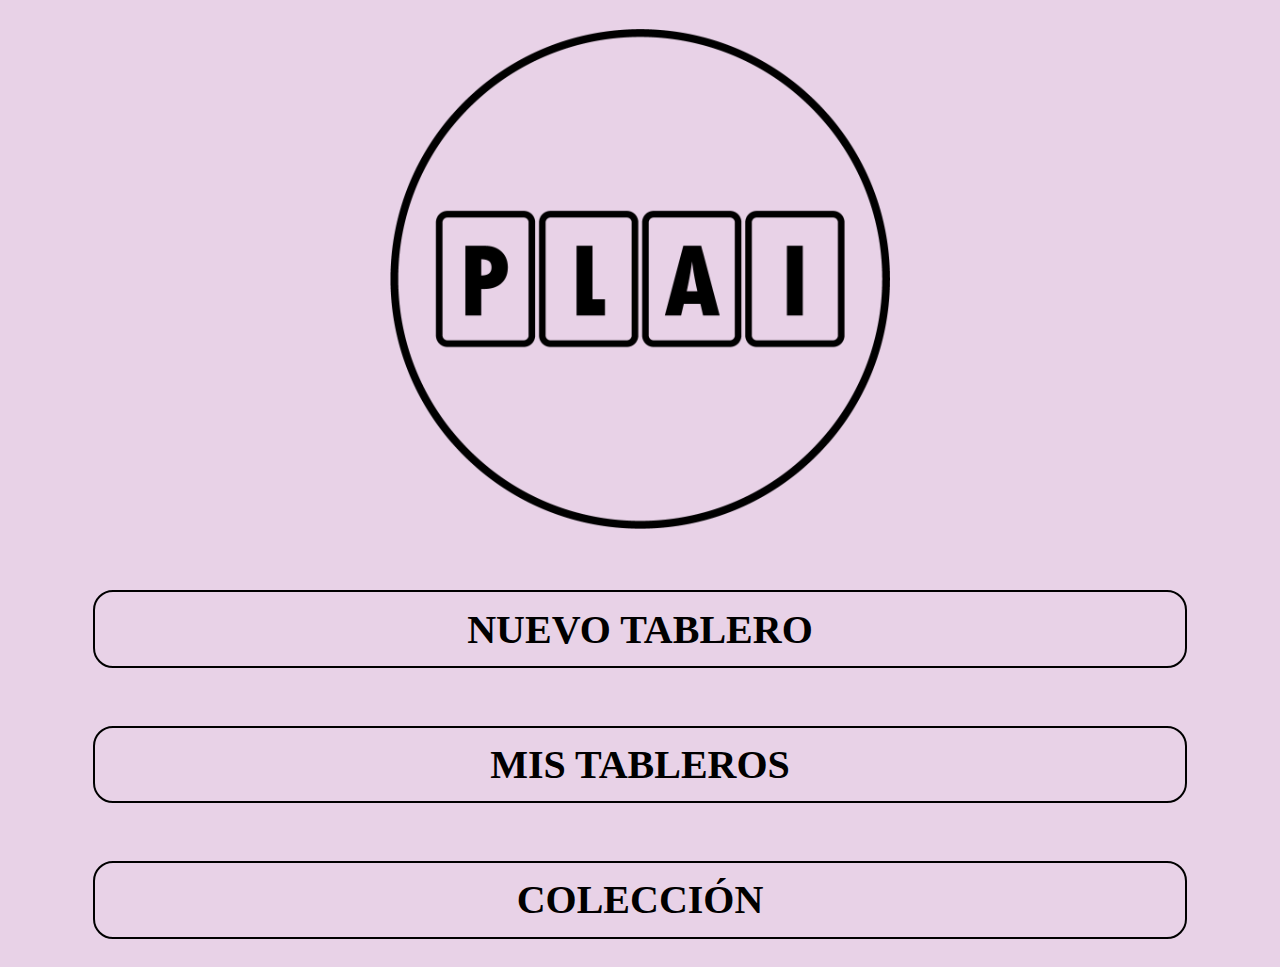
<file: index.html>
<!DOCTYPE html>

<html lang="en" dir="ltr">


  <head>
    <meta charset="utf-8">
    <meta name="viewport" content="width=device-width, initial-scale=1.0">
    <meta http-equiv="X-UA-Compatible" content="ie=edge">
    <link rel="stylesheet" href="CSS/main.css">
    <link rel="stylesheet" href="CSS/text.css">
    <link rel="stylesheet" href="CSS/cards.css">
    <script type="text/javascript" src="JS/main.js"></script>
    <link rel="icon" type="image/png" href="img/info.png" sizes="64x64">


    <title>PLAI</title>
  </head>


  <body>
    <div class="main_menu">
      <div class="main_menu_content">
          <div class="PLAI_logo">
            <img src="img/PLAI_logo.png" alt="">
          </div>

          <button type="button" name="btwide" onclick="location.href='canvas.html'"><h1>NUEVO TABLERO</h1></button>
          <button type="button" name="btwide"><h1>MIS TABLEROS</h1></button>
          <button type="button" name="btwide"><h1>COLECCIÓN</h1></button>
      </div>
    </div>
  </body>


</html>
</file>
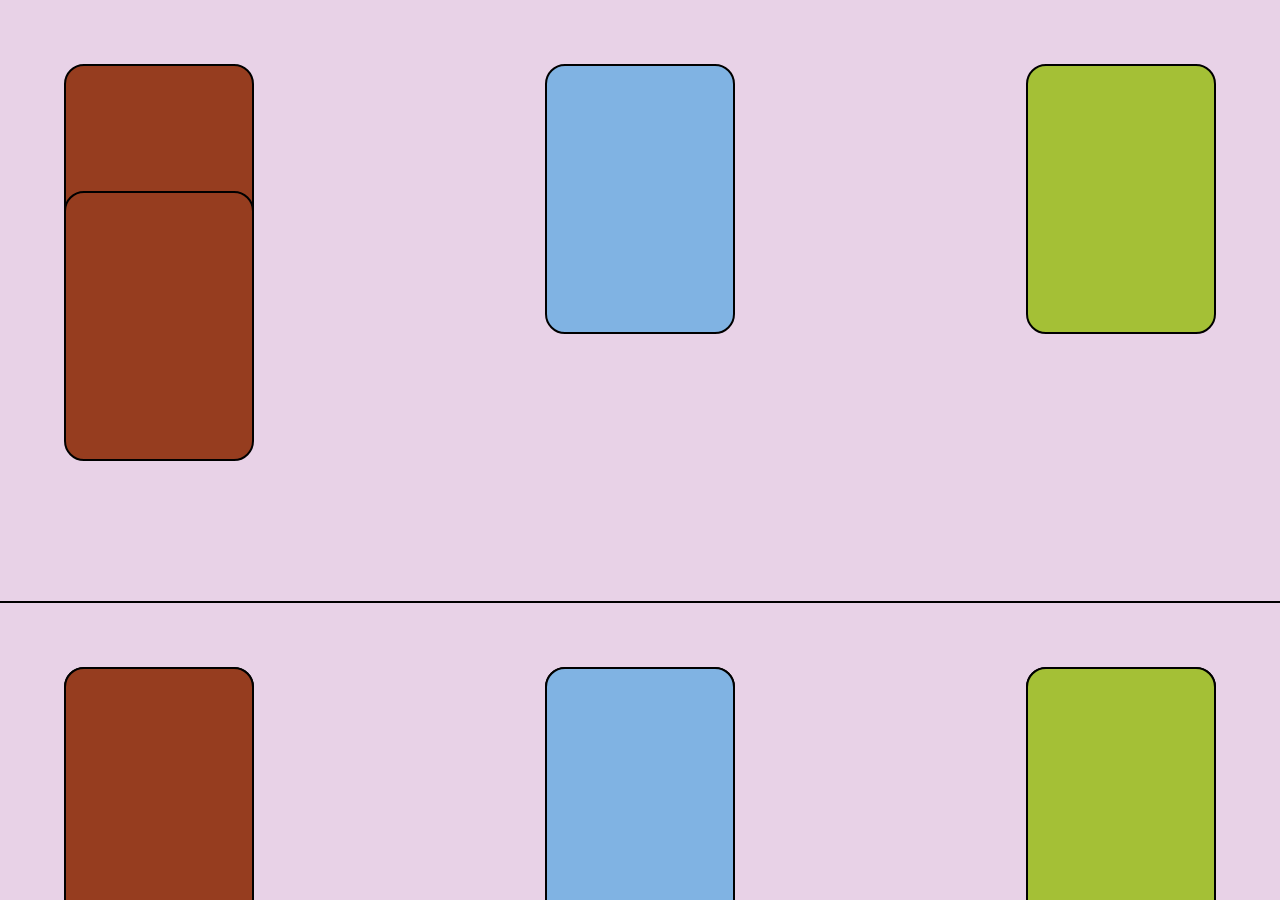
<file: canvas.html>
<!DOCTYPE html>
<html lang="en" dir="ltr">
  <head>
    <meta charset="utf-8">
    <link rel="stylesheet" href="CSS/main.css">
    <link rel="stylesheet" href="CSS/text.css">
    <link rel="stylesheet" href="CSS/cards.css">
    <script type="text/javascript" src="JS/main.js"></script>

    <title>PLAI</title>
  </head>
  <body>
    <div class="canvas">

      <div class="column" id="redCards">
        <div class="card _red"></div>
        <div class="card _red"></div>
      </div>

      <div class="column" id="blueCards">
        <div class="card _blue"></div>
      </div>

      <div class="column" id="greenCards">
        <div class="card _green"></div>
      </div>

    </div>


    <div class="selector">
      <div class="decks">

        <div class="column" id="redDecks">
          <div class="newCard_red" onclick="newCard('red')">
            <div class="deck _red"></div>
            <div class="card _red"></div>
          </div>
        </div>

        <div class="column" id="blueDecks">
          <div class="newCard_blue" onclick="newCard('blue')">
            <div class="deck _blue"></div>
            <div class="card _blue"></div>
          </div>
        </div>

        <div class="column" id="greenDecks">
          <div class="newCard_green" onclick="newCard('green')">
            <div class="deck _green"></div>
            <div class="card _green"></div>
          </div>
        </div>

      </div>
    </div>
  </body>
</html>
</file>
<file: CSS/main.css>
/* General stuff */
body {
  background-color: #E8D2E7;
  margin: 0;
}

/* Main Menu */
.main_menu {
  position: relative;
}

.main_menu_content {
  /* Vertically centered, requires stated height */
  position: absolute;
  top: 0;
  bottom: 0;
  left: 0;
  right: 0;
  height: 80%;
  width: 90%;
  margin: auto;
}

.PLAI_logo {
  text-align: center;
}

.PLAI_logo img {
  width: 50%;
  max-width: 500px;
  margin: 2.5%;
}

/* Botones general */
button {
  padding: 1em;
  border-radius: 15pt;
  border: 2pt solid black;
  background-color: #E8D2E7;
  margin: 2.5%;
}

button:hover {
  background-color: white;
}

button:active {
  background-color: black;
  color: white;
}

button[name=btwide] {
    width: 95%;
}
</file>
<file: CSS/text.css>
/* Headers */
h1 {
  font-family: "Tw Cen MT Condensed";
  margin: 0;
  font-size: 3em;
}

/* Paragraph */
p {

}
</file>
<file: CSS/cards.css>
/* Main divisions */
.canvas {
  display: flex;
  justify-content: space-between;
  margin: 5%;
}

.selector {
  position: fixed;
  bottom: 0;
  width: 100%;


  border-top: 2pt solid black;
  height: 33%;
}

/* Structure */
.column {
  display: inline-block;
}

.decks {
  margin: 5%;

  display: flex;
  justify-content: space-between;
}

/* Objects */
.card {
  border: 2pt solid black;
  border-radius: 15pt;
  height: 16.6em;
  width: 11.6em;

  /* Stacking cards on the canvas */
  margin-bottom: -75%;
}

.card:hover {
  border: 3pt solid black;
}

.deck {
  border: 2pt solid black;
  border-bottom: 20pt solid black;
  border-radius: 15pt;
  height: 16em;
  width: 11.6em;

  margin-bottom: -150%;
}

/* Colors */
._red {
  background-color: #963d1f;
}

._blue {
  background-color: #80b3e3;
}

._green {
  background-color: #a4c036;
}
</file>
